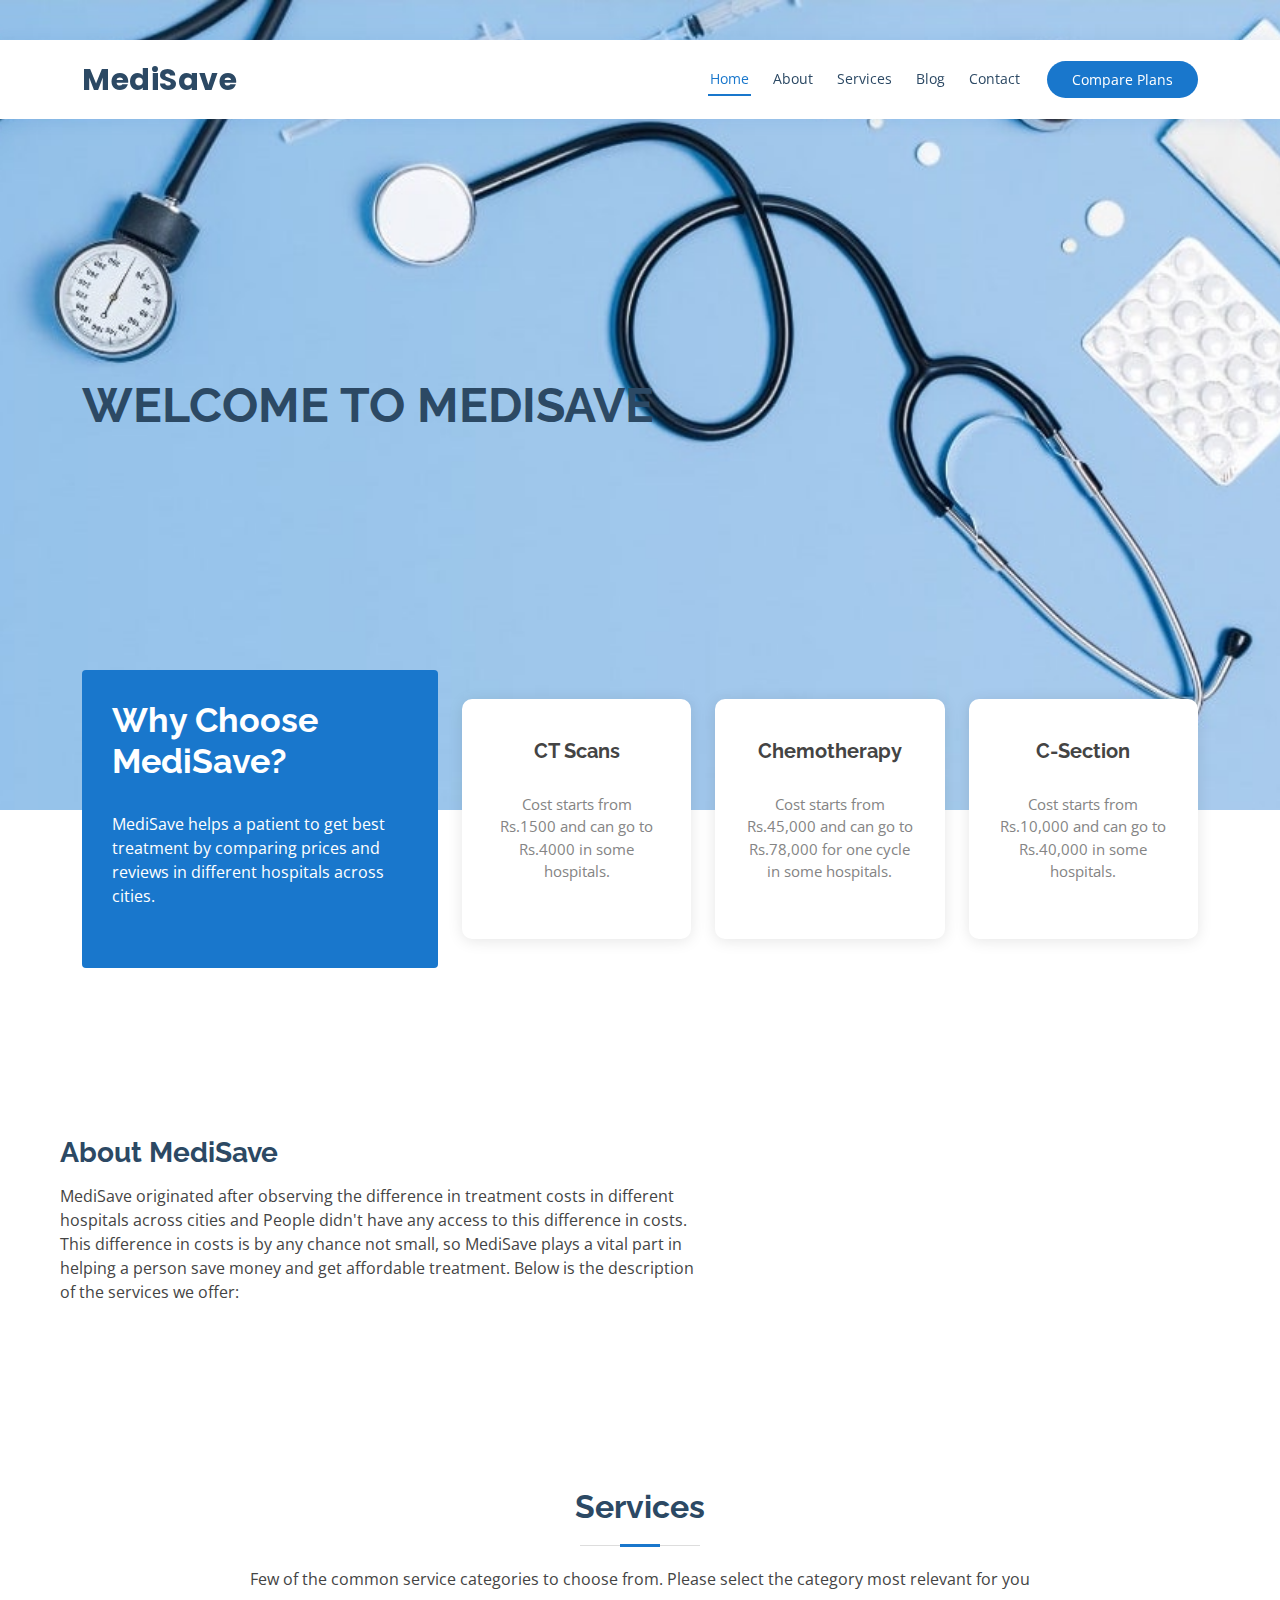
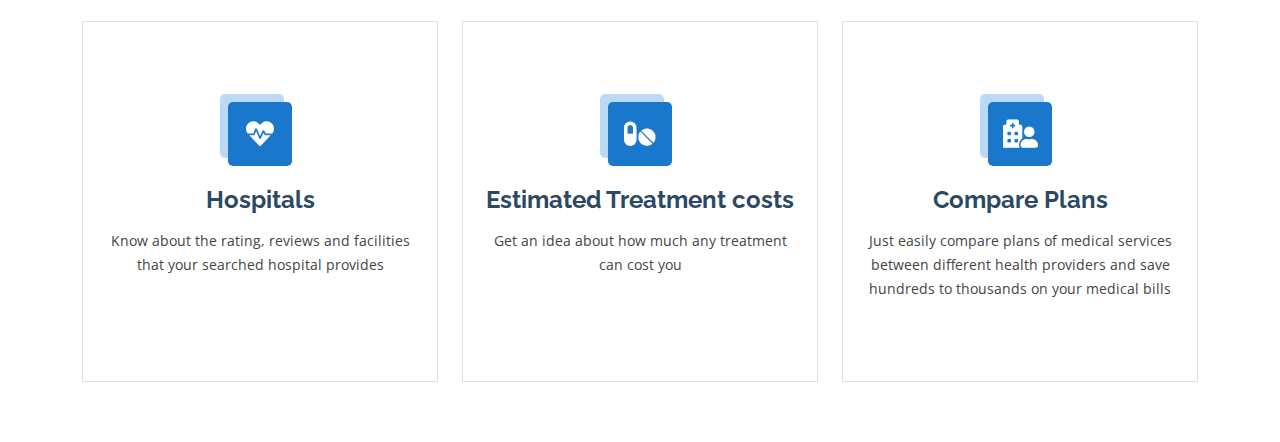
<file: index.html>
<!DOCTYPE html>
<html lang="en">

<head>
  <meta charset="utf-8">

  <title>MediSave - Home</title>
  <meta content="" name="description">
  <meta content="" name="keywords">

  <link href="https://fonts.googleapis.com/css?family=Open+Sans:300,300i,400,400i,600,600i,700,700i|Raleway:300,300i,400,400i,500,500i,600,600i,700,700i|Poppins:300,300i,400,400i,500,500i,600,600i,700,700i" rel="stylesheet">

  <link href="assets/vendor/animate.css/animate.min.css" rel="stylesheet">
  <link href="assets/vendor/bootstrap/css/bootstrap.min.css" rel="stylesheet">
  <link href="assets/vendor/bootstrap-icons/bootstrap-icons.css" rel="stylesheet">
  <link href="assets/vendor/boxicons/css/boxicons.min.css" rel="stylesheet">
  <link href="assets/vendor/fontawesome-free/css/all.min.css" rel="stylesheet">
  <link href="assets/vendor/glightbox/css/glightbox.min.css" rel="stylesheet">
  <link href="assets/vendor/remixicon/remixicon.css" rel="stylesheet">
  <link href="assets/vendor/swiper/swiper-bundle.min.css" rel="stylesheet">
  <link href="assets/css/style.css" rel="stylesheet">

  
</head>

<body>

  <header id="header" class="fixed-top">
    <div class="container d-flex align-items-center">

      <h1 class="logo me-auto"><a href="index.html">MediSave</a></h1>
      <nav id="navbar" class="navbar order-last order-lg-0">
        <ul>
          <li><a class="nav-link scrollto active" href="#hero">Home</a></li>
          <li><a class="nav-link scrollto" href="#about">About</a></li>
          <li><a class="nav-link scrollto" href="#services">Services</a></li>
          <li><a class="nav-link scrollto" href="blog.html">Blog</a></li>
          <li><a class="nav-link scrollto" href="contact.html">Contact</a></li>
        </ul>
        <i class="bi bi-list mobile-nav-toggle"></i>
      </nav>
      <a class="appointment-btn scrollto"  href="compare.html"><span class="d-none d-md-inline">Compare Plans</span> </a>
    </div>
  </header>


 
  <section id="hero" class="d-flex align-items-center">
    <div class="container">
      <h1>Welcome to MediSave</h1>
    </div>
  </section>


  <main id="main">


    <section id="why-us" class="why-us">
      <div class="container">

        <div class="row">
          <div class="col-lg-4 d-flex align-items-stretch">
            <div class="content">
              <h3>Why Choose MediSave?</h3>
              <p>
                MediSave helps a patient to get best treatment by comparing prices and reviews in different hospitals across cities.
              </p>
              
            </div>
          </div>
          <div class="col-lg-8 d-flex align-items-stretch">
            <div class="icon-boxes d-flex flex-column justify-content-center">
              <div class="row">
                <div class="col-xl-4 d-flex align-items-stretch">
                  <div class="icon-box mt-4 mt-xl-0">
                    <h4>CT Scans</h4>
                    <p>Cost starts from Rs.1500 and can go to Rs.4000 in some hospitals.</p>
                  </div>
                </div>
                <div class="col-xl-4 d-flex align-items-stretch">
                  <div class="icon-box mt-4 mt-xl-0">
                    <h4>Chemotherapy</h4>
                    <p>Cost starts from Rs.45,000 and can go to Rs.78,000 for one cycle in some hospitals.</p>
                  </div>
                </div>
                <div class="col-xl-4 d-flex align-items-stretch">
                  <div class="icon-box mt-4 mt-xl-0">
                    <h4> C-Section</h4>
                    <p>Cost starts from Rs.10,000 and can go to Rs.40,000 in some hospitals.</p>
                  </div>
                </div>
              </div>
            </div>
          </div>
        </div>

      </div>
    </section>



    <section id="about" class="about">
      <div class="container-fluid">
          <div class="col-xl-7 col-lg-6 icon-boxes d-flex flex-column align-items-stretch justify-content-center py-5 px-lg-5">
            <h3>About MediSave</h3>
            <p>MediSave originated after observing the difference in treatment costs in different hospitals across cities and People didn't have any access to this difference in costs. This difference in costs is by any chance not small, so MediSave plays a vital part in helping a person save money and get affordable treatment. Below is the description of the services we offer:</p>
          </div>
        </div>

      </div>
    </section>


    <section id="services" class="services">
      <div class="container">

        <div class="section-title">
          <h2>Services</h2>
          <p>Few of the common service categories to choose from. Please select the category most relevant for you</p>
        </div>

        <div class="row">
          <div class="col-lg-4 col-md-6 d-flex align-items-stretch">
            <div class="icon-box">
              <div class="icon"><i class="fas fa-heartbeat"></i></div>
              <h4><a href="">Hospitals</a></h4>
              <p>Know about the rating, reviews and facilities that your searched hospital provides</p>
            </div>
          </div>

          <div class="col-lg-4 col-md-6 d-flex align-items-stretch mt-4 mt-md-0">
            <div class="icon-box">
              <div class="icon"><i class="fas fa-pills"></i></div>
              <h4><a href="">Estimated Treatment costs</a></h4>
              <p>Get an idea about how much any treatment can cost you </p>
            </div>
          </div>

          <div class="col-lg-4 col-md-6 d-flex align-items-stretch mt-4 mt-lg-0">
            <div class="icon-box">
              <div class="icon"><i class="fas fa-hospital-user"></i></div>
              <h4><a href="compare.html">Compare Plans</a></h4>
              <p>Just easily compare plans of medical services between different health providers and save hundreds to thousands on your medical bills</p>
            </div>
          </div>


        </div>

      </div>
    </section>


    
  </main>

  <div id="preloader"></div>
  <a href="#" class="back-to-top d-flex align-items-center justify-content-center"><i class="bi bi-arrow-up-short"></i></a>

  <script src="assets/vendor/bootstrap/js/bootstrap.bundle.min.js"></script>
  <script src="assets/vendor/glightbox/js/glightbox.min.js"></script>
  <script src="assets/vendor/php-email-form/validate.js"></script>
  <script src="assets/vendor/purecounter/purecounter.js"></script>
  <script src="assets/vendor/swiper/swiper-bundle.min.js"></script>

  <script src="assets/js/main.js"></script>

</body>

</html>
</file>
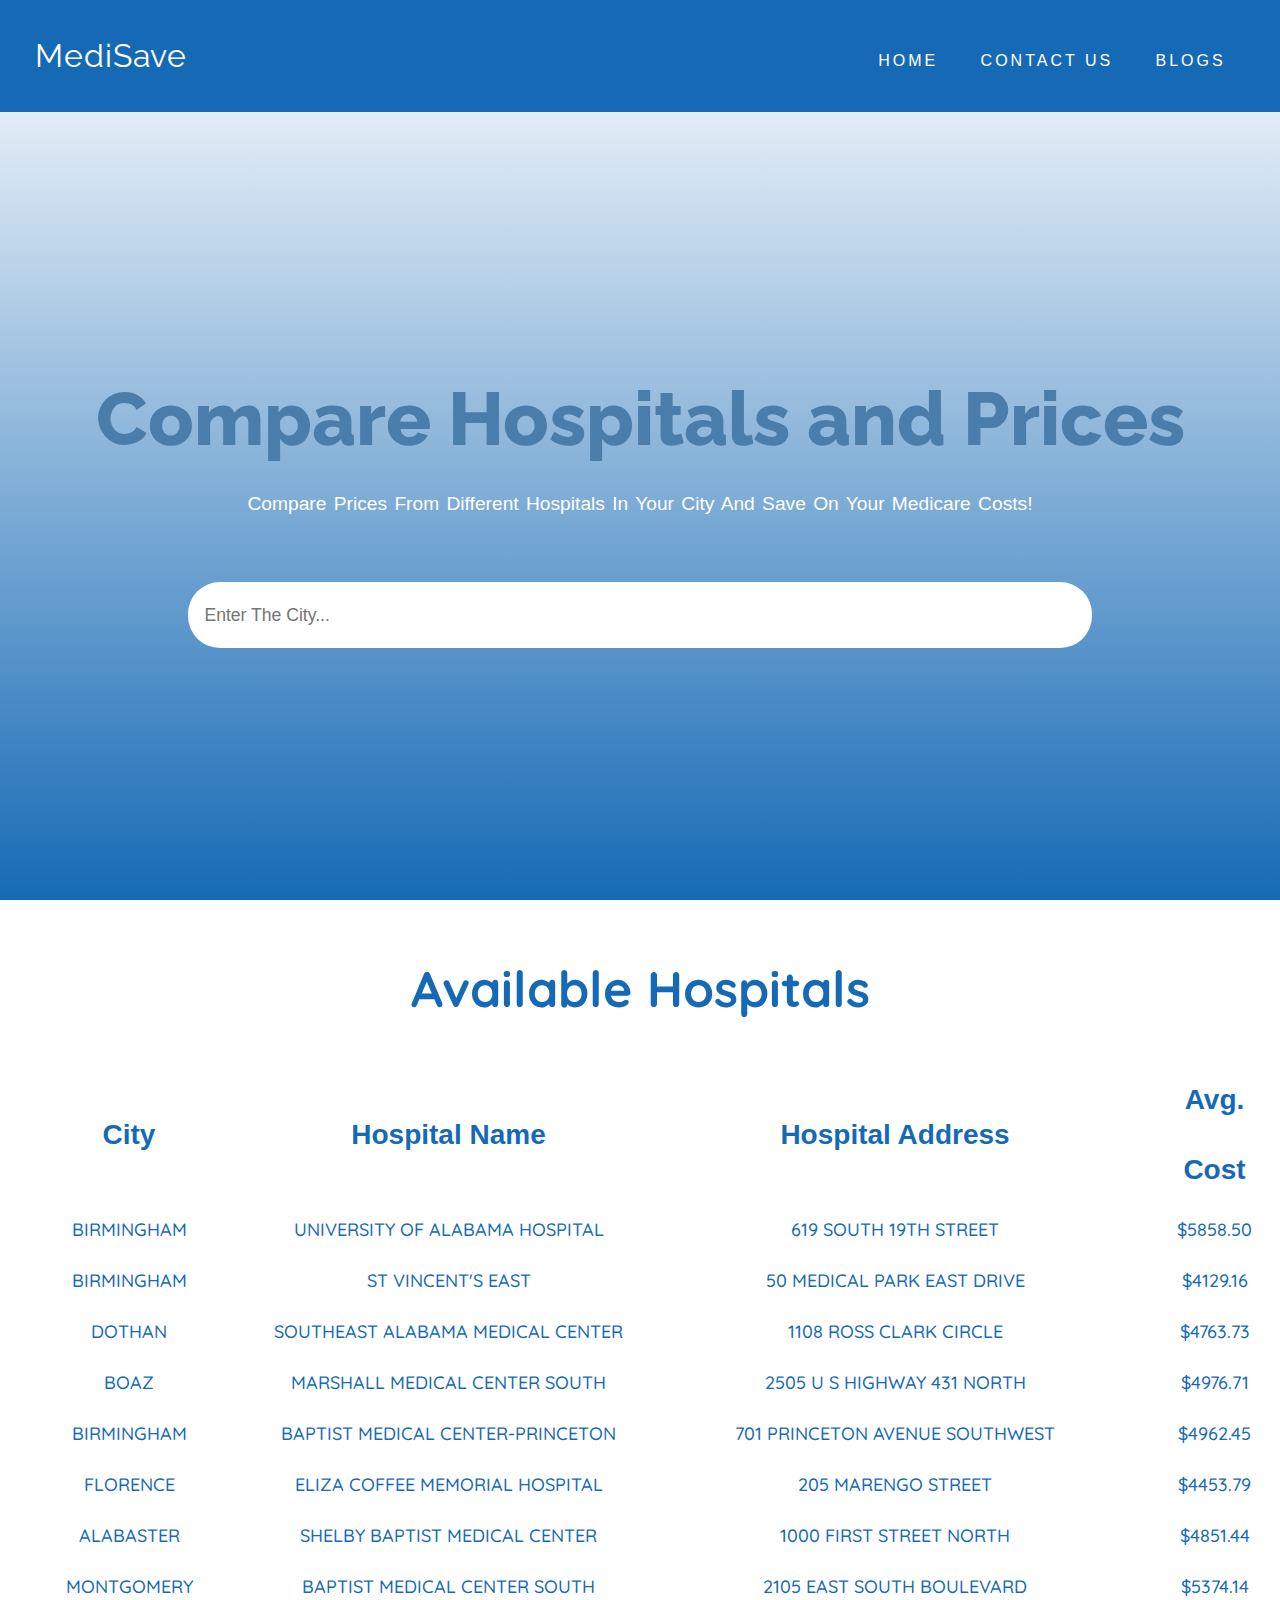
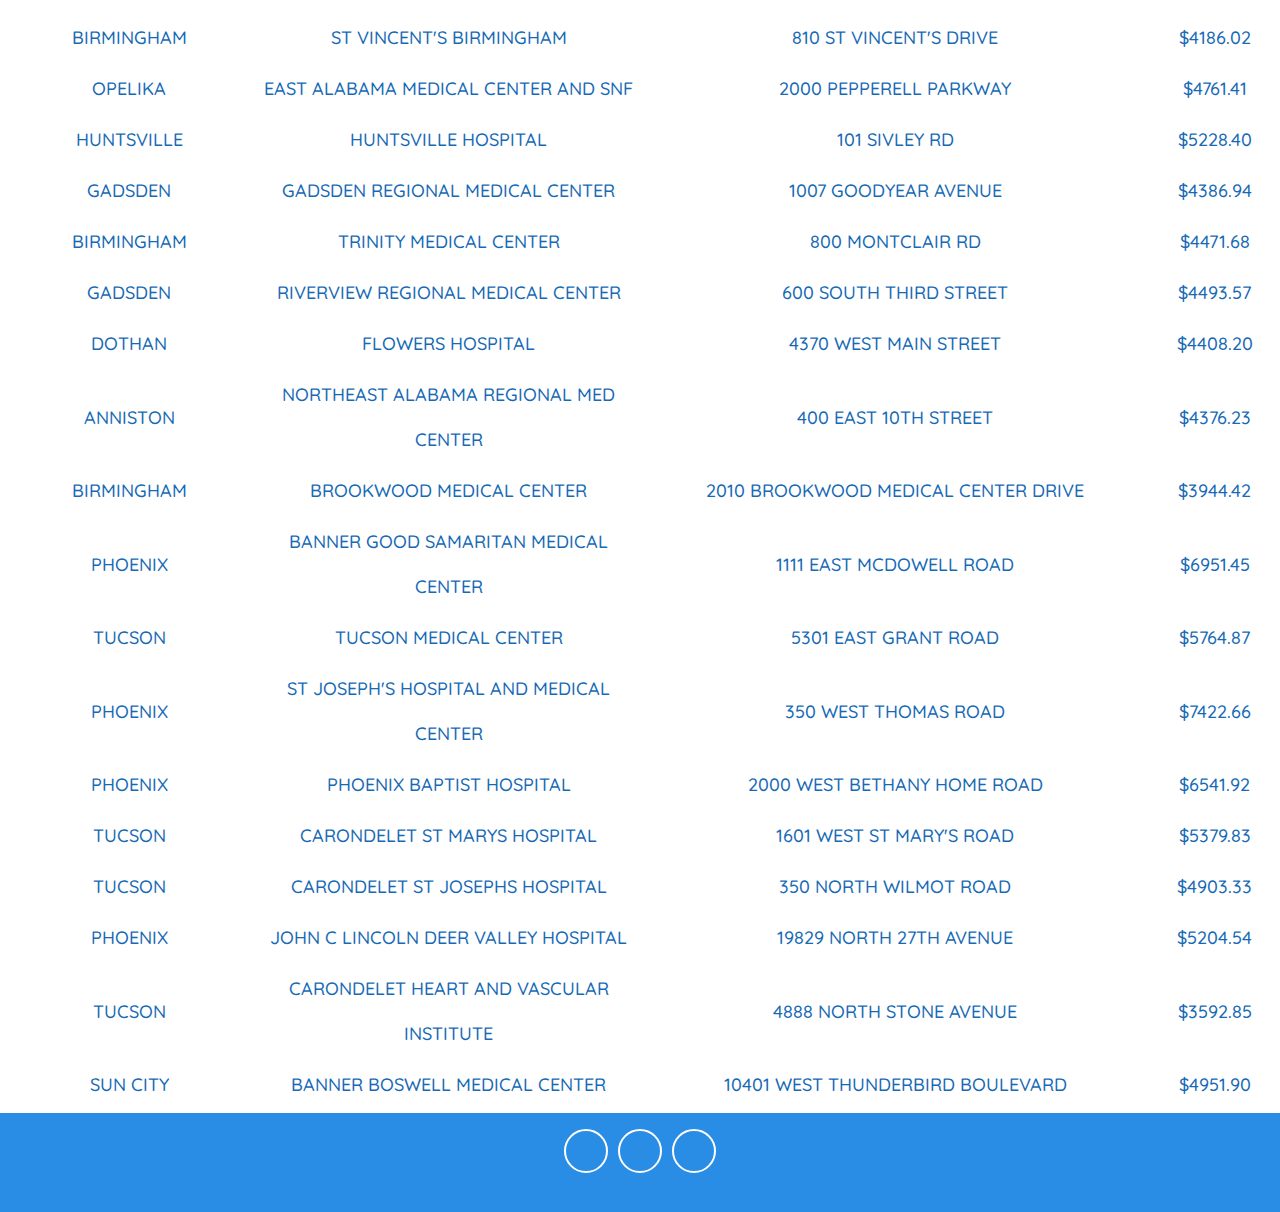
<file: compare.html>
<!DOCTYPE html>
<html>
  <head>
    <meta charset="utf-8" />
    <meta http-equiv="X-UA-Compatible" content="IE=edge" />
    <link
      href="https://fonts.googleapis.com/css?family=Open+Sans:300,300i,400,400i,600,600i,700,700i|Raleway:300,300i,400,400i,500,500i,600,600i,700,700i|Poppins:300,300i,400,400i,500,500i,600,600i,700,700i"
      rel="stylesheet"
    />
    <title>Compare | MediSave</title>
    <meta name="viewport" content="width=device-width, initial-scale=1" />
    <link
      rel="stylesheet"
      href="https://cdnjs.cloudflare.com/ajax/libs/font-awesome/5.15.1/css/all.min.css"
      integrity="sha512-+4zCK9k+qNFUR5X+cKL9EIR+ZOhtIloNl9GIKS57V1MyNsYpYcUrUeQc9vNfzsWfV28IaLL3i96P9sdNyeRssA=="
      crossorigin="anonymous"
    />
    <link rel="stylesheet" href="assets/css/compare.css" />
  </head>
  <body>
    <header>
      <nav class="navbar">
        <div class="container">
          <a href="index.html" class="navbar-brand">MediSave</a>
          <div class="navbar-nav">
            <a href="index.html">home</a>
            <a href="contact.html">Contact Us</a>
            <a href="blog.html">Blogs</a>
          </div>
        </div>
      </nav>
      <div class="banner">
        <div class="container">
          <h1 class="banner-title">
            <span>Compare Hospitals and Prices</span>
          </h1>
          <p>
            Compare Prices from different Hospitals in your city and save on
            your medicare costs!
          </p>
          <form action="#table-section">
            <input
              type="text"
              id="myInput"
              class="search-input"
              placeholder="Enter the city..."
              onkeyup="searchFun()"
            />
            <button type="submit" class="search-btn">
              <i class="fas fa-search"></i>
            </button>
          </form>
        </div>
      </div>
    </header>

    <section id="table-section">
      <table id="myTable">
        <caption class="caption-text">
          Available Hospitals
        </caption>
        <tr>
          <th style="width: 20%">City</th>
          <th style="width: 30%">Hospital Name</th>
          <th style="width: 40%">Hospital Address</th>
          <th style="width: 10%">Avg. Cost</th>
        </tr>
        <tr>
          <td id="city">BIRMINGHAM</td>
          <td>UNIVERSITY OF ALABAMA HOSPITAL</td>
          <td>619 SOUTH 19TH STREET</td>
          <td>$5858.50</td>
        </tr>
        <tr>
          <td id="city">BIRMINGHAM</td>
          <td>ST VINCENT'S EAST</td>
          <td>50 MEDICAL PARK EAST DRIVE</td>
          <td>$4129.16</td>
        </tr>
        <tr>
          <td id="city">DOTHAN</td>
          <td>SOUTHEAST ALABAMA MEDICAL CENTER</td>
          <td>1108 ROSS CLARK CIRCLE</td>
          <td>$4763.73</td>
        </tr>
        <tr>
          <td id="city">BOAZ</td>
          <td>MARSHALL MEDICAL CENTER SOUTH</td>
          <td>2505 U S HIGHWAY 431 NORTH</td>
          <td>$4976.71</td>
        </tr>
        <tr>
          <td id="city">BIRMINGHAM</td>
          <td>BAPTIST MEDICAL CENTER-PRINCETON</td>
          <td>701 PRINCETON AVENUE SOUTHWEST</td>
          <td>$4962.45</td>
        </tr>
        <tr>
          <td id="city">FLORENCE</td>
          <td>ELIZA COFFEE MEMORIAL HOSPITAL</td>
          <td>205 MARENGO STREET</td>
          <td>$4453.79</td>
        </tr>
        <tr>
          <td id="city">ALABASTER</td>
          <td>SHELBY BAPTIST MEDICAL CENTER</td>
          <td>1000 FIRST STREET NORTH</td>
          <td>$4851.44</td>
        </tr>
        <tr>
          <td id="city">MONTGOMERY</td>
          <td>BAPTIST MEDICAL CENTER SOUTH</td>
          <td>2105 EAST SOUTH BOULEVARD</td>
          <td>$5374.14</td>
        </tr>
        <tr>
          <td id="city">BIRMINGHAM</td>
          <td>ST VINCENT'S BIRMINGHAM</td>
          <td>810 ST VINCENT'S DRIVE</td>
          <td>$4186.02</td>
        </tr>
        <tr>
          <td id="city">OPELIKA</td>
          <td>EAST ALABAMA MEDICAL CENTER AND SNF</td>
          <td>2000 PEPPERELL PARKWAY</td>
          <td>$4761.41</td>
        </tr>
        <tr>
          <td id="city">HUNTSVILLE</td>
          <td>HUNTSVILLE HOSPITAL</td>
          <td>101 SIVLEY RD</td>
          <td>$5228.40</td>
        </tr>
        <tr>
          <td id="city">GADSDEN</td>
          <td>GADSDEN REGIONAL MEDICAL CENTER</td>
          <td>1007 GOODYEAR AVENUE</td>
          <td>$4386.94</td>
        </tr>
        <tr>
          <td id="city">BIRMINGHAM</td>
          <td>TRINITY MEDICAL CENTER</td>
          <td>800 MONTCLAIR RD</td>
          <td>$4471.68</td>
        </tr>
        <tr>
          <td id="city">GADSDEN</td>
          <td>RIVERVIEW REGIONAL MEDICAL CENTER</td>
          <td>600 SOUTH THIRD STREET</td>
          <td>$4493.57</td>
        </tr>
        <tr=>
          <td id="city">DOTHAN</td>
          <td>FLOWERS HOSPITAL</td>
          <td>4370 WEST MAIN STREET</td>
          <td>$4408.20</td>
        </tr>
        <tr>
          <td id="city">ANNISTON</td>
          <td>NORTHEAST ALABAMA REGIONAL MED CENTER</td>
          <td>400 EAST 10TH STREET</td>
          <td>$4376.23</td>
        </tr>
        <tr>
          <td id="city">BIRMINGHAM</td>
          <td>BROOKWOOD MEDICAL CENTER</td>
          <td>2010 BROOKWOOD MEDICAL CENTER DRIVE</td>
          <td>$3944.42</td>
        </tr>
        <tr>
          <td id="city">PHOENIX</td>
          <td id="city">BANNER GOOD SAMARITAN MEDICAL CENTER</td>
          <td>1111 EAST MCDOWELL ROAD</td>
          <td>$6951.45</td>
        </tr>
        <tr>
          <td id="city">TUCSON</td>
          <td>TUCSON MEDICAL CENTER</td>
          <td>5301 EAST GRANT ROAD</td>
          <td>$5764.87</td>
        </tr>
        <tr>
          <td id="city">PHOENIX</td>
          <td>ST JOSEPH'S HOSPITAL AND MEDICAL CENTER</td>
          <td>350 WEST THOMAS ROAD</td>
          <td>$7422.66</td>
        </tr>
        <tr>
          <td id="city">PHOENIX</td>
          <td>PHOENIX BAPTIST HOSPITAL</td>
          <td>2000 WEST BETHANY HOME ROAD</td>
          <td>$6541.92</td>
        </tr>
        <tr>
          <td id="city">TUCSON</td>
          <td>CARONDELET ST MARYS HOSPITAL</td>
          <td>1601 WEST ST MARY'S ROAD</td>
          <td>$5379.83</td>
        </tr>
        <tr>
          <td id="city">TUCSON</td>
          <td>CARONDELET ST JOSEPHS HOSPITAL</td>
          <td>350 NORTH WILMOT ROAD</td>
          <td>$4903.33</td>
        </tr>
        <tr>
          <td id="city">PHOENIX</td>
          <td>JOHN C LINCOLN DEER VALLEY HOSPITAL</td>
          <td>19829 NORTH 27TH AVENUE</td>
          <td>$5204.54</td>
        </tr>
        <tr>
          <td id="city">TUCSON</td>
          <td>CARONDELET HEART AND VASCULAR INSTITUTE</td>
          <td>4888 NORTH STONE AVENUE</td>
          <td>$3592.85</td>
        </tr>
        <tr>
          <td>SUN CITY</td>
          <td>BANNER BOSWELL MEDICAL CENTER</td>
          <td>10401 WEST THUNDERBIRD BOULEVARD</td>
          <td>$4951.90</td>
        </tr>
      </table>
    </section>
    
    <script>
    const searchFun = () =>{
      let filter = document.getElementById('myInput').value.toUpperCase();
      let myTable = document.getElementById('myTable');
      let tr = document.getElementsByTagName("tr");

      for(var i=0; i<tr.length; i++){
        let td = tr[i].getElementsByTagName("td")[0];
        if(td){
          let textvalue = td.textContent || td.innerHTML;
          if(textvalue.toUpperCase().indexOf(filter) > -1){
            tr[i].style.display = "";
          } else {
            tr[i].style.display = "none";
          }
        }
      }
    }
    </script>

    <footer>
      <div class="social-links">
        <a href="#"><i class="fab fa-facebook-f"></i></a>
        <a href="#"><i class="fab fa-twitter"></i></a>
        <a href="#"><i class="fab fa-instagram"></i></a>
      </div>
    </footer>
  </body>
</html>
</file>
<file: assets/css/style.css>
body {
    font-family: "Open Sans", sans-serif;
    color: #444444;
}

a {
    color: #1977cc;
    text-decoration: none;
}

a:hover {
    color: #3291e6;
    text-decoration: none;
}

h1,
h2,
h3,
h4,
h5,
h6 {
    font-family: "Raleway", sans-serif;
}

#preloader {
    position: fixed;
    top: 0;
    left: 0;
    right: 0;
    bottom: 0;
    z-index: 9999;
    overflow: hidden;
    background: #fff;
}

#preloader:before {
    content: "";
    position: fixed;
    top: calc(50% - 30px);
    left: calc(50% - 30px);
    border: 6px solid #1977cc;
    border-top-color: #d1e6f9;
    border-radius: 50%;
    width: 60px;
    height: 60px;
    -webkit-animation: animate-preloader 1s linear infinite;
    animation: animate-preloader 1s linear infinite;
}

@-webkit-keyframes animate-preloader {
    0% {
        transform: rotate(0deg);
    }
    100% {
        transform: rotate(360deg);
    }
}

@keyframes animate-preloader {
    0% {
        transform: rotate(0deg);
    }
    100% {
        transform: rotate(360deg);
    }
}

.back-to-top {
    position: fixed;
    visibility: hidden;
    opacity: 0;
    right: 15px;
    bottom: 15px;
    z-index: 996;
    background: #1977cc;
    width: 40px;
    height: 40px;
    border-radius: 4px;
    transition: all 0.4s;
}

.back-to-top i {
    font-size: 28px;
    color: #fff;
    line-height: 0;
}

.back-to-top:hover {
    background: #298ce5;
    color: #fff;
}

.back-to-top.active {
    visibility: visible;
    opacity: 1;
}

.datepicker-dropdown {
    padding: 20px !important;
}


/*--------------------------------------------------------------
# Top Bar
--------------------------------------------------------------*/

#topbar {
    background: #fff;
    height: 40px;
    font-size: 14px;
    transition: all 0.5s;
    z-index: 996;
}

#topbar.topbar-scrolled {
    top: -40px;
}

#topbar .contact-info a {
    line-height: 1;
    color: #444444;
    transition: 0.3s;
}

#topbar .contact-info a:hover {
    color: #1977cc;
}

#topbar .contact-info i {
    color: #1977cc;
    padding-right: 4px;
    margin-left: 15px;
    line-height: 0;
}

#topbar .contact-info i:first-child {
    margin-left: 0;
}

#topbar .social-links a {
    color: #437099;
    padding-left: 15px;
    display: inline-block;
    line-height: 1px;
    transition: 0.3s;
}

#topbar .social-links a:hover {
    color: #1977cc;
}

#topbar .social-links a:first-child {
    border-left: 0;
}


/*--------------------------------------------------------------
# Header
--------------------------------------------------------------*/

#header {
    background: #fff;
    transition: all 0.5s;
    z-index: 997;
    padding: 15px 0;
    top: 40px;
    box-shadow: 0px 2px 15px rgba(25, 119, 204, 0.1);
}

#header.header-scrolled {
    top: 0;
}

#header .logo {
    font-size: 30px;
    margin: 0;
    padding: 0;
    line-height: 1;
    font-weight: 700;
    letter-spacing: 0.5px;
    font-family: "Poppins", sans-serif;
}

#header .logo a {
    color: #2c4964;
}

#header .logo img {
    max-height: 40px;
}


/**
* Appointment Button *
*/

.appointment-btn {
    margin-left: 25px;
    background: #1977cc;
    color: #fff;
    border-radius: 50px;
    padding: 8px 25px;
    white-space: nowrap;
    transition: 0.3s;
    font-size: 14px;
    display: inline-block;
}

.appointment-btn:hover {
    background: #166ab5;
    color: #fff;
}

@media (max-width: 768px) {
    .appointment-btn {
        margin: 0 15px 0 0;
        padding: 6px 18px;
    }
}


/*--------------------------------------------------------------
# Navigation Menu
--------------------------------------------------------------*/


/**
* Desktop Navigation 
*/

.navbar {
    padding: 0;
}

.navbar ul {
    margin: 0;
    padding: 0;
    display: flex;
    list-style: none;
    align-items: center;
}

.navbar li {
    position: relative;
}

.navbar>ul>li {
    position: relative;
    white-space: nowrap;
    padding: 8px 0 8px 20px;
}

.navbar a,
.navbar a:focus {
    display: flex;
    align-items: center;
    justify-content: space-between;
    font-size: 14px;
    color: #2c4964;
    white-space: nowrap;
    transition: 0.3s;
    border-bottom: 2px solid #fff;
    padding: 5px 2px;
}

.navbar a i,
.navbar a:focus i {
    font-size: 12px;
    line-height: 0;
    margin-left: 5px;
}

.navbar a:hover,
.navbar .active,
.navbar .active:focus,
.navbar li:hover>a {
    color: #1977cc;
    border-color: #1977cc;
}

.navbar .dropdown ul {
    display: block;
    position: absolute;
    left: 20px;
    top: calc(100% + 30px);
    margin: 0;
    padding: 10px 0;
    z-index: 99;
    opacity: 0;
    visibility: hidden;
    background: #fff;
    box-shadow: 0px 0px 30px rgba(127, 137, 161, 0.25);
    transition: 0.3s;
}

.navbar .dropdown ul li {
    min-width: 200px;
}

.navbar .dropdown ul a {
    padding: 10px 20px;
    font-size: 14px;
    font-weight: 500;
    text-transform: none;
    color: #082744;
    border: none;
}

.navbar .dropdown ul a i {
    font-size: 12px;
}

.navbar .dropdown ul a:hover,
.navbar .dropdown ul .active:hover,
.navbar .dropdown ul li:hover>a {
    color: #1977cc;
}

.navbar .dropdown:hover>ul {
    opacity: 1;
    top: 100%;
    visibility: visible;
}

.navbar .dropdown .dropdown ul {
    top: 0;
    left: calc(100% - 30px);
    visibility: hidden;
}

.navbar .dropdown .dropdown:hover>ul {
    opacity: 1;
    top: 0;
    left: 100%;
    visibility: visible;
}

@media (max-width: 1366px) {
    .navbar .dropdown .dropdown ul {
        left: -90%;
    }
    .navbar .dropdown .dropdown:hover>ul {
        left: -100%;
    }
}


/**
* Mobile Navigation 
*/

.mobile-nav-toggle {
    color: #2c4964;
    font-size: 28px;
    cursor: pointer;
    display: none;
    line-height: 0;
    transition: 0.5s;
}

.mobile-nav-toggle.bi-x {
    color: #fff;
}

@media (max-width: 991px) {
    .mobile-nav-toggle {
        display: block;
    }
    .navbar ul {
        display: none;
    }
}

.navbar-mobile {
    position: fixed;
    overflow: hidden;
    top: 0;
    right: 0;
    left: 0;
    bottom: 0;
    background: rgba(28, 47, 65, 0.9);
    transition: 0.3s;
    z-index: 999;
}

.navbar-mobile .mobile-nav-toggle {
    position: absolute;
    top: 15px;
    right: 15px;
}

.navbar-mobile ul {
    display: block;
    position: absolute;
    top: 55px;
    right: 15px;
    bottom: 15px;
    left: 15px;
    padding: 10px 0;
    background-color: #fff;
    overflow-y: auto;
    transition: 0.3s;
}

.navbar-mobile>ul>li {
    padding: 0;
}

.navbar-mobile a,
.navbar-mobile a:focus {
    padding: 10px 20px;
    font-size: 15px;
    color: #2c4964;
    border: none;
}

.navbar-mobile a:hover,
.navbar-mobile .active,
.navbar-mobile li:hover>a {
    color: #1977cc;
}

.navbar-mobile .getstarted,
.navbar-mobile .getstarted:focus {
    margin: 15px;
}

.navbar-mobile .dropdown ul {
    position: static;
    display: none;
    margin: 10px 20px;
    padding: 10px 0;
    z-index: 99;
    opacity: 1;
    visibility: visible;
    background: #fff;
    box-shadow: 0px 0px 30px rgba(127, 137, 161, 0.25);
}

.navbar-mobile .dropdown ul li {
    min-width: 200px;
}

.navbar-mobile .dropdown ul a {
    padding: 10px 20px;
}

.navbar-mobile .dropdown ul a i {
    font-size: 12px;
}

.navbar-mobile .dropdown ul a:hover,
.navbar-mobile .dropdown ul .active:hover,
.navbar-mobile .dropdown ul li:hover>a {
    color: #1977cc;
}

.navbar-mobile .dropdown>.dropdown-active {
    display: block;
}


/*--------------------------------------------------------------
# Hero Section
--------------------------------------------------------------*/

#hero {
    width: 100%;
    height: 90vh;
    background: url("../img/hero-bg.jpg") top center;
    background-size: cover;
    margin-bottom: -200px;
}

#hero .container {
    position: relative;
}

#hero h1 {
    margin: 0;
    font-size: 48px;
    font-weight: 700;
    line-height: 56px;
    text-transform: uppercase;
    color: #2c4964;
}

#hero h2 {
    color: #2c4964;
    margin: 10px 0 0 0;
    font-size: 24px;
}

#hero .btn-get-started {
    font-family: "Raleway", sans-serif;
    text-transform: uppercase;
    font-weight: 500;
    font-size: 14px;
    letter-spacing: 1px;
    display: inline-block;
    padding: 12px 35px;
    margin-top: 30px;
    border-radius: 50px;
    transition: 0.5s;
    color: #fff;
    background: #1977cc;
}

#hero .btn-get-started:hover {
    background: #3291e6;
}

@media (min-width: 1024px) {
    #hero {
        background-attachment: fixed;
    }
}

@media (max-width: 992px) {
    #hero {
        margin-bottom: 0;
        height: 100vh;
    }
    #hero .container {
        padding-bottom: 63px;
    }
    #hero h1 {
        font-size: 28px;
        line-height: 36px;
    }
    #hero h2 {
        font-size: 18px;
        line-height: 24px;
        margin-bottom: 30px;
    }
}

@media (max-height: 600px) {
    #hero {
        height: 110vh;
    }
}


/*--------------------------------------------------------------
# Sections General
--------------------------------------------------------------*/

section {
    padding: 60px 0;
    overflow: hidden;
}

.section-bg {
    background-color: #f1f7fd;
}

.section-title {
    text-align: center;
    padding-bottom: 30px;
}

.section-title h2 {
    font-size: 32px;
    font-weight: bold;
    margin-bottom: 20px;
    padding-bottom: 20px;
    position: relative;
    color: #2c4964;
}

.section-title h2::before {
    content: "";
    position: absolute;
    display: block;
    width: 120px;
    height: 1px;
    background: #ddd;
    bottom: 1px;
    left: calc(50% - 60px);
}

.section-title h2::after {
    content: "";
    position: absolute;
    display: block;
    width: 40px;
    height: 3px;
    background: #1977cc;
    bottom: 0;
    left: calc(50% - 20px);
}

.section-title p {
    margin-bottom: 0;
}


/*--------------------------------------------------------------
# Breadcrumbs
--------------------------------------------------------------*/

.breadcrumbs {
    padding: 20px 0;
    background-color: #f1f7fd;
    min-height: 40px;
    margin-top: 120px;
}

@media (max-width: 992px) {
    .breadcrumbs {
        margin-top: 63px;
    }
}

.breadcrumbs h2 {
    font-size: 24px;
    font-weight: 300;
    margin: 0;
}

@media (max-width: 992px) {
    .breadcrumbs h2 {
        margin: 0 0 10px 0;
    }
}

.breadcrumbs ol {
    display: flex;
    flex-wrap: wrap;
    list-style: none;
    padding: 0;
    margin: 0;
    font-size: 14px;
}

.breadcrumbs ol li+li {
    padding-left: 10px;
}

.breadcrumbs ol li+li::before {
    display: inline-block;
    padding-right: 10px;
    color: #6c757d;
    content: "/";
}

@media (max-width: 768px) {
    .breadcrumbs .d-flex {
        display: block !important;
    }
    .breadcrumbs ol {
        display: block;
    }
    .breadcrumbs ol li {
        display: inline-block;
    }
}


/*--------------------------------------------------------------
# Why Us
--------------------------------------------------------------*/

.why-us .content {
    padding: 30px;
    background: #1977cc;
    border-radius: 4px;
    color: #fff;
}

.why-us .content h3 {
    font-weight: 700;
    font-size: 34px;
    margin-bottom: 30px;
}

.why-us .content p {
    margin-bottom: 30px;
}

.why-us .content .more-btn {
    display: inline-block;
    background: rgba(255, 255, 255, 0.2);
    padding: 6px 30px 8px 30px;
    color: #fff;
    border-radius: 50px;
    transition: all ease-in-out 0.4s;
}

.why-us .content .more-btn i {
    font-size: 14px;
}

.why-us .content .more-btn:hover {
    color: #1977cc;
    background: #fff;
}

.why-us .icon-boxes .icon-box {
    text-align: center;
    border-radius: 10px;
    background: #fff;
    box-shadow: 0px 2px 15px rgba(0, 0, 0, 0.1);
    padding: 40px 30px;
    width: 100%;
}

.why-us .icon-boxes .icon-box i {
    font-size: 40px;
    color: #1977cc;
    margin-bottom: 30px;
}

.why-us .icon-boxes .icon-box h4 {
    font-size: 20px;
    font-weight: 700;
    margin: 0 0 30px 0;
}

.why-us .icon-boxes .icon-box p {
    font-size: 15px;
    color: #848484;
}


/*--------------------------------------------------------------
# About
--------------------------------------------------------------*/

.about .icon-boxes h4 {
    font-size: 18px;
    color: #4b7dab;
    margin-bottom: 15px;
}

.about .icon-boxes h3 {
    font-size: 28px;
    font-weight: 700;
    color: #2c4964;
    margin-bottom: 15px;
}

.about .icon-box {
    margin-top: 40px;
}

.about .icon-box .icon {
    float: left;
    display: flex;
    align-items: center;
    justify-content: center;
    width: 64px;
    height: 64px;
    border: 2px solid #8dc2f1;
    border-radius: 50px;
    transition: 0.5s;
}

.about .icon-box .icon i {
    color: #1977cc;
    font-size: 32px;
}

.about .icon-box:hover .icon {
    background: #1977cc;
    border-color: #1977cc;
}

.about .icon-box:hover .icon i {
    color: #fff;
}

.about .icon-box .title {
    margin-left: 85px;
    font-weight: 700;
    margin-bottom: 10px;
    font-size: 18px;
}

.about .icon-box .title a {
    color: #343a40;
    transition: 0.3s;
}

.about .icon-box .title a:hover {
    color: #1977cc;
}

.about .icon-box .description {
    margin-left: 85px;
    line-height: 24px;
    font-size: 14px;
}

.about .video-box {
    background: url("../img/about.jpg") center center no-repeat;
    background-size: cover;
    min-height: 500px;
}

.about .play-btn {
    width: 94px;
    height: 94px;
    background: radial-gradient(#1977cc 50%, rgba(25, 119, 204, 0.4) 52%);
    border-radius: 50%;
    display: block;
    position: absolute;
    left: calc(50% - 47px);
    top: calc(50% - 47px);
    overflow: hidden;
}

.about .play-btn::after {
    content: "";
    position: absolute;
    left: 50%;
    top: 50%;
    transform: translateX(-40%) translateY(-50%);
    width: 0;
    height: 0;
    border-top: 10px solid transparent;
    border-bottom: 10px solid transparent;
    border-left: 15px solid #fff;
    z-index: 100;
    transition: all 400ms cubic-bezier(0.55, 0.055, 0.675, 0.19);
}

.about .play-btn::before {
    content: "";
    position: absolute;
    width: 120px;
    height: 120px;
    -webkit-animation-delay: 0s;
    animation-delay: 0s;
    -webkit-animation: pulsate-btn 2s;
    animation: pulsate-btn 2s;
    -webkit-animation-direction: forwards;
    animation-direction: forwards;
    -webkit-animation-iteration-count: infinite;
    animation-iteration-count: infinite;
    -webkit-animation-timing-function: steps;
    animation-timing-function: steps;
    opacity: 1;
    border-radius: 50%;
    border: 5px solid rgba(25, 119, 204, 0.7);
    top: -15%;
    left: -15%;
    background: rgba(198, 16, 0, 0);
}

.about .play-btn:hover::after {
    border-left: 15px solid #1977cc;
    transform: scale(20);
}

.about .play-btn:hover::before {
    content: "";
    position: absolute;
    left: 50%;
    top: 50%;
    transform: translateX(-40%) translateY(-50%);
    width: 0;
    height: 0;
    border: none;
    border-top: 10px solid transparent;
    border-bottom: 10px solid transparent;
    border-left: 15px solid #fff;
    z-index: 200;
    -webkit-animation: none;
    animation: none;
    border-radius: 0;
}

@-webkit-keyframes pulsate-btn {
    0% {
        transform: scale(0.6, 0.6);
        opacity: 1;
    }
    100% {
        transform: scale(1, 1);
        opacity: 0;
    }
}

@keyframes pulsate-btn {
    0% {
        transform: scale(0.6, 0.6);
        opacity: 1;
    }
    100% {
        transform: scale(1, 1);
        opacity: 0;
    }
}


/*--------------------------------------------------------------
# Services
--------------------------------------------------------------*/

.services .icon-box {
    text-align: center;
    border: 1px solid #d5e1ed;
    padding: 80px 20px;
    transition: all ease-in-out 0.3s;
}

.services .icon-box .icon {
    margin: 0 auto;
    width: 64px;
    height: 64px;
    background: #1977cc;
    border-radius: 5px;
    transition: all 0.3s ease-out 0s;
    display: flex;
    align-items: center;
    justify-content: center;
    margin-bottom: 20px;
    transform-style: preserve-3d;
}

.services .icon-box .icon i {
    color: #fff;
    font-size: 28px;
}

.services .icon-box .icon::before {
    position: absolute;
    content: "";
    left: -8px;
    top: -8px;
    height: 100%;
    width: 100%;
    background: #badaf7;
    border-radius: 5px;
    transition: all 0.3s ease-out 0s;
    transform: translateZ(-1px);
}

.services .icon-box h4 {
    font-weight: 700;
    margin-bottom: 15px;
    font-size: 24px;
}

.services .icon-box h4 a {
    color: #2c4964;
}

.services .icon-box p {
    line-height: 24px;
    font-size: 14px;
    margin-bottom: 0;
}

.services .icon-box:hover {
    background: #1977cc;
    border-color: #1977cc;
}

.services .icon-box:hover .icon {
    background: #fff;
}

.services .icon-box:hover .icon i {
    color: #1977cc;
}

.services .icon-box:hover .icon::before {
    background: #3291e6;
}

.services .icon-box:hover h4 a,
.services .icon-box:hover p {
    color: #fff;
}


/*--------------------------------------------------------------
# Departments
--------------------------------------------------------------*/

.departments {
    overflow: hidden;
}

.departments .nav-tabs {
    border: 0;
}

.departments .nav-link {
    border: 0;
    padding: 12px 15px 12px 0;
    transition: 0.3s;
    color: #2c4964;
    border-radius: 0;
    border-right: 2px solid #ebf1f6;
    font-weight: 600;
    font-size: 15px;
}

.departments .nav-link:hover {
    color: #1977cc;
}

.departments .nav-link.active {
    color: #1977cc;
    border-color: #1977cc;
}

.departments .tab-pane.active {
    -webkit-animation: fadeIn 0.5s ease-out;
    animation: fadeIn 0.5s ease-out;
}

.departments .details h3 {
    font-size: 26px;
    font-weight: 600;
    margin-bottom: 20px;
    color: #2c4964;
}

.departments .details p {
    color: #777777;
}

.departments .details p:last-child {
    margin-bottom: 0;
}

@media (max-width: 992px) {
    .departments .nav-link {
        border: 0;
        padding: 15px;
    }
    .departments .nav-link.active {
        color: #fff;
        background: #1977cc;
    }
}

@-webkit-keyframes animate-loading {
    0% {
        transform: rotate(0deg);
    }
    100% {
        transform: rotate(360deg);
    }
}

@keyframes animate-loading {
    0% {
        transform: rotate(0deg);
    }
    100% {
        transform: rotate(360deg);
    }
}
</file>
<file: assets/css/compare.css>
@import url("https://fonts.googleapis.com/css2?family=Playfair+Display:wght@500;600;700;800;900&family=Quicksand:wght@300;400;500;600;700&display=swap");
:root {
    --Playfair: "Playfair Display", serif;
    --Quicksand: "Quicksand", sans-serif;
    --Roboto: "Roboto", sans-serif;
    --dark: #3c393d;
    --exDark: #2b2b2b;
}

* {
    padding: 0;
    margin: 0;
    font-family: var(--Quicksand);
}

body {
    line-height: 2.5;
    color: #166ab5;
}

img {
    width: 100%;
    display: block;
}

.container {
    max-width: 1320px;
    margin: 0 auto;
    padding: 0 1.2rem;
}

header {
    min-height: 100vh;
    background: linear-gradient(rgba(255, 255, 255, 0.4), #166ab5), center/cover no-repeat fixed;
    display: flex;
    flex-direction: column;
    justify-content: stretch;
}

.navbar {
    background: #166ab5;
    padding: 1rem;
}

.navbar-brand {
    color: #fff;
    font-size: 2rem;
    display: block;
    text-align: center;
    text-decoration: none;
    font-family: "Raleway", sans-serif;
    letter-spacing: 1px;
}

.navbar-nav {
    padding: 0.8rem 0 0.2rem 0;
    text-align: center;
}

.navbar-nav a {
    text-transform: uppercase;
    font-family: var(--Roboto);
    letter-spacing: 1px;
    font-weight: 400;
    color: #fff;
    text-decoration: none;
    display: inline-block;
    padding: 0.4rem 0.1rem;
    letter-spacing: 3px;
    transition: opacity 0.5s ease;
}

.navbar-nav a:hover {
    opacity: 0.7;
}

.banner {
    flex: 1;
    display: flex;
    align-items: center;
    justify-content: center;
    text-align: center;
    color: #fff;
}

.banner-title {
    font-size: 3rem;
    font-family: var(--Playfair);
    line-height: 1.2;
}

.banner-title span {
    font-family: "Raleway", sans-serif;
    color: #4b7dab;
    font-weight: 800;
    font-size: 75px;
}

.banner p {
    padding: 1rem 0 2rem 0;
    font-size: 1.2rem;
    text-transform: capitalize;
    font-family: var(--Roboto);
    font-weight: 300;
    word-spacing: 2px;
}

.banner form {
    background: #fff;
    border-radius: 2rem;
    padding: 0.6rem 1rem;
    display: flex;
    justify-content: space-between;
}

.search-input {
    font-family: var(--Roboto);
    font-size: 1.1rem;
    width: 100%;
    outline: 0;
    padding: 0.6rem 0;
    border: none;
}

.search-input::placeholder {
    text-transform: capitalize;
}

.search-btn {
    width: 40px;
    font-size: 1.1rem;
    color: #2c4964;
    border: none;
    background: transparent;
    outline: 0;
    cursor: pointer;
}

.title {
    text-align: center;
    padding: 1rem 0;
}

.title h2 {
    font-family: var(--Playfair);
    font-size: 2.4rem;
}

.title p {
    text-transform: uppercase;
    padding: 0.6rem 0;
}

table {
    align-content: center;
}

th {
    font-size: 28px;
    font-weight: bold;
    font-family: var(--Roboto);
}

td {
    font-size: 18px;
    font-weight: 500;
    text-align: center;
    padding-bottom: 4px;
}

tr.spaceUnder>td {
    padding-bottom: 4px;
}

.caption-text {
    font-size: 50px;
    align-items: center;
    font-weight: bold;
    padding-top: 2%;
    padding-bottom: 1%;
}

footer {
    background: #298ce5;
    color: #298ce5;
    text-align: center;
    padding: 1rem 0 1rem 0;
}

.social-links {
    display: flex;
    justify-content: center;
    margin-bottom: 1.4rem;
}

.social-links a {
    border: 2px solid #fff;
    color: #fff;
    display: block;
    width: 40px;
    height: 40px;
    display: flex;
    justify-content: center;
    align-items: center;
    border-radius: 50%;
    text-decoration: none;
    margin: 0 0.3rem;
    transition: all 0.5s ease;
}

.social-links a:hover {
    background: #298ce5;
    color: #fff;
}

@media screen and (min-width: 540px) {
    .navbar-nav a {
        padding-right: 1.2rem;
        padding-left: 1.2rem;
    }
    .banner-title {
        font-size: 5rem;
    }
    .banner form {
        margin-top: 1.4rem;
        width: 80%;
        margin-left: auto;
        margin-right: auto;
    }
}

@media screen and (min-width: 768px) {
    .navbar .container {
        display: flex;
        align-items: center;
        justify-content: space-between;
    }
    .search-input {
        padding: 0.8rem 0;
    }
    .design-content {
        display: grid;
        grid-template-columns: repeat(2, 1fr);
        gap: 2rem;
    }
    .design-item {
        margin: 0;
    }
    .blog-content {
        display: grid;
        grid-template-columns: repeat(2, 1fr);
        gap: 2rem;
    }
}

@media screen and (min-width: 992px) {
    .blog-content {
        grid-template-columns: repeat(3, 1fr);
    }
    .about-content {
        display: grid;
        grid-template-columns: repeat(2, 1fr);
        column-gap: 3rem;
        align-items: center;
    }
}

@media screen and (min-width: 1200px) {
    .design-content {
        grid-template-columns: repeat(3, 1fr);
    }
}
</file>
